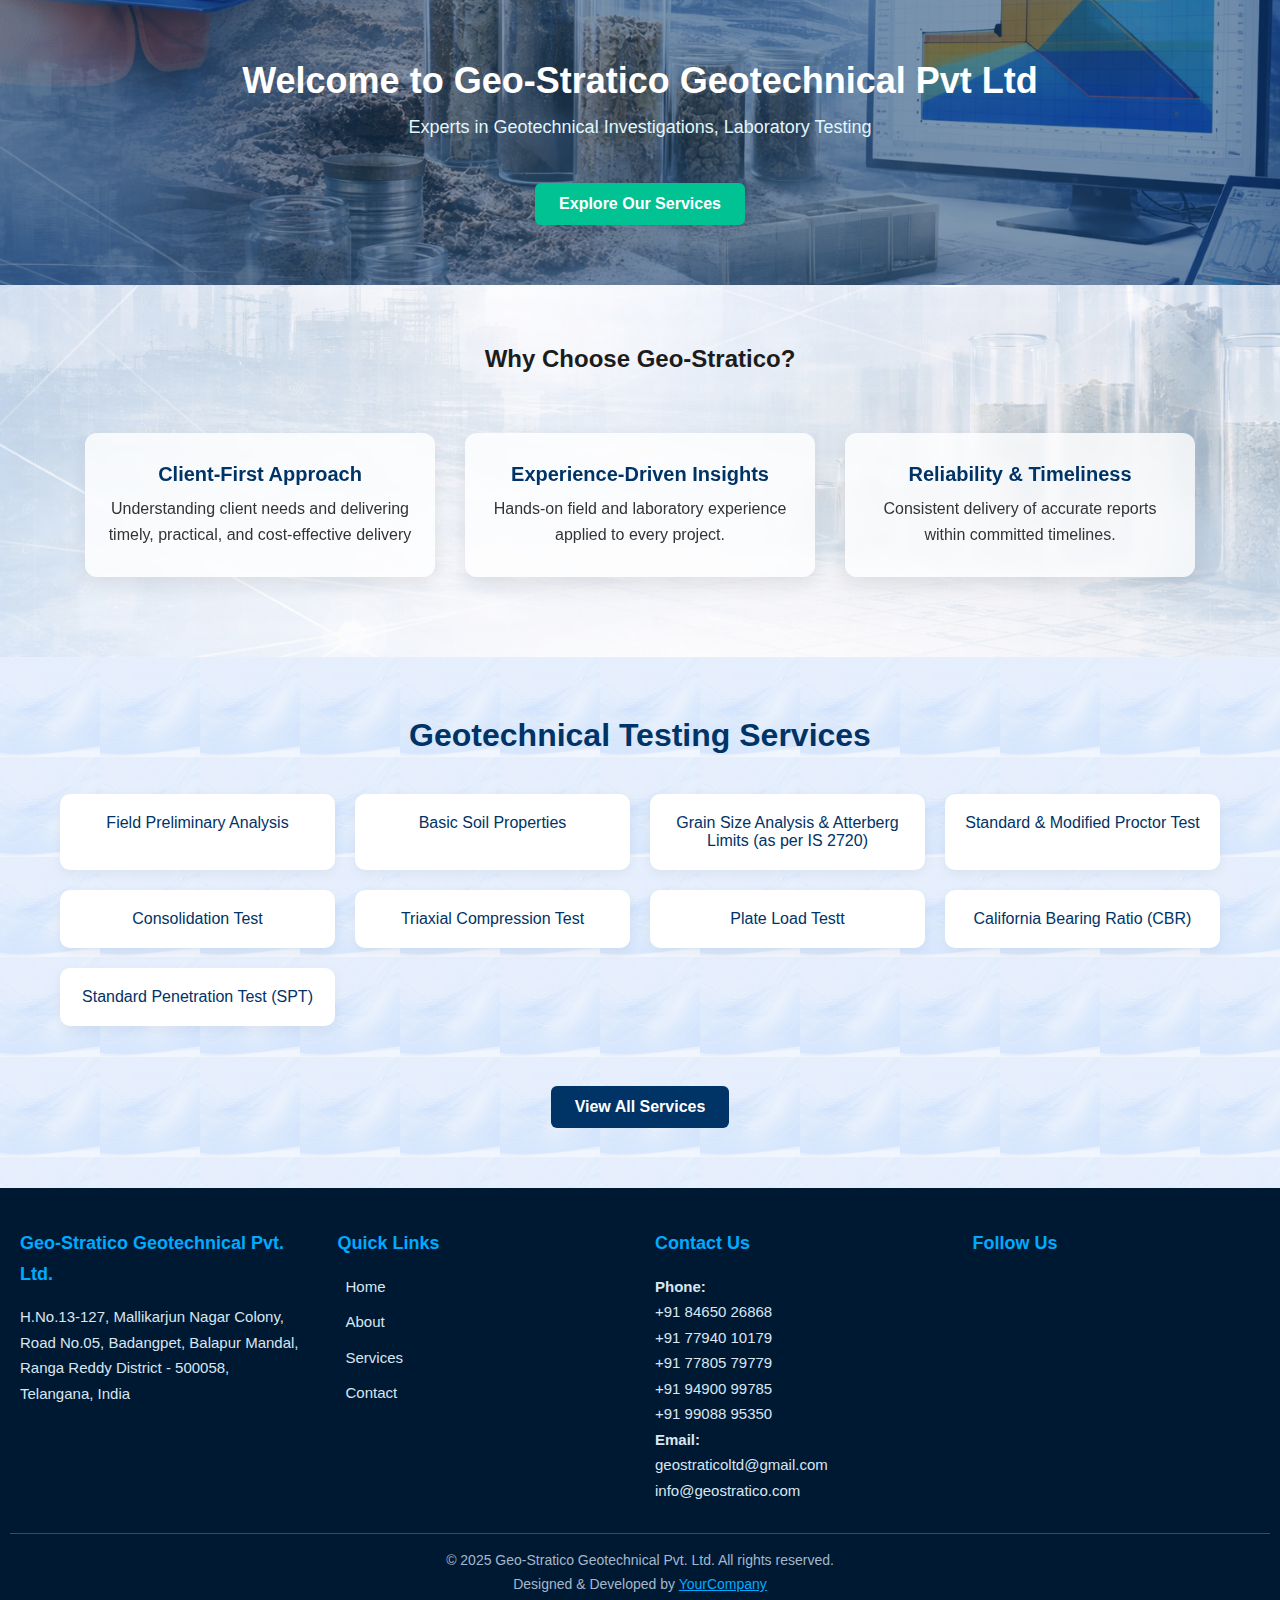
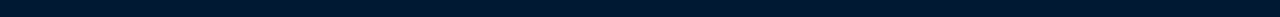
<file: geotech_website/HTML/index.html>
<!DOCTYPE html>
<html lang="en">
<head>
  <meta charset="UTF-8">
  <title>Geo-Stratico Geotechnical Pvt Ltd | Home</title>
  <meta name="viewport" content="width=device-width, initial-scale=1.0">

  <!-- Base layout -->
  <link rel="stylesheet" href="../CSS/style.css">

  <!-- Component-specific -->
  <link rel="stylesheet" href="../CSS/header.css">
  <link rel="stylesheet" href="../CSS/footer.css">

  <!-- Page-specific -->
  <link rel="stylesheet" href="../CSS/index.css">

  <script defer src="../JS/include.js"></script>
</head>


<body>

  <!-- Header Inject -->
  <div id="include-header"></div>

  <!-- Hero Section -->

  <section class="hero">
    <div class="container"></div>
      <h2>Welcome to Geo-Stratico Geotechnical Pvt Ltd</h2>
      <p>Experts in Geotechnical Investigations, Laboratory Testing </p>
      <a href="services.html" class="btn">Explore Our Services</a>
  </div>
  </section>


  <!-- Why Choose Us -->
  <section class="why-us">
    <div class="container">
      <h2>Why Choose Geo-Stratico?</h2>
      <div class="features">
        <div class="feature">
          <h3>Client-First Approach</h3>
          <p>Understanding client needs and delivering timely, practical, and cost-effective delivery</p>
        </div>
        <div class="feature">
          <h3>Experience-Driven Insights</h3>
          <p>Hands-on field and laboratory experience applied to every project.</p>
        </div>
        <div class="feature">
          <h3>Reliability & Timeliness</h3>
          <p>Consistent delivery of accurate reports within committed timelines.</p>
        </div>
      </div>
    </div>
  </section>
    <!-- Services Summary with Curved Background -->
    <section class="wave-section">
      <section class="testing-services">
        <div class="container">
          <h2>Geotechnical Testing Services</h2>
          <div class="services-list">
            <div class="service">Field Preliminary Analysis</div>
            <div class="service">Basic Soil Properties</div>
            <div class="service">Grain Size Analysis & Atterberg Limits (as per IS 2720)</div>
            <div class="service">Standard & Modified Proctor Test</div>
            <div class="service">Consolidation Test</div>
            <div class="service">Triaxial Compression Test</div>
            <div class="service">Plate Load Testt</div>
            <div class="service">California Bearing Ratio (CBR)</div>
            <div class="service">Standard Penetration Test (SPT)</div>
          </div>
          <a href="services.html" class="btn service-btn">View All Services</a>
        </div>
      </section>
    </section>


  <!-- Footer Inject -->
  <div id="include-footer"></div>

</body>
</html>
</file>
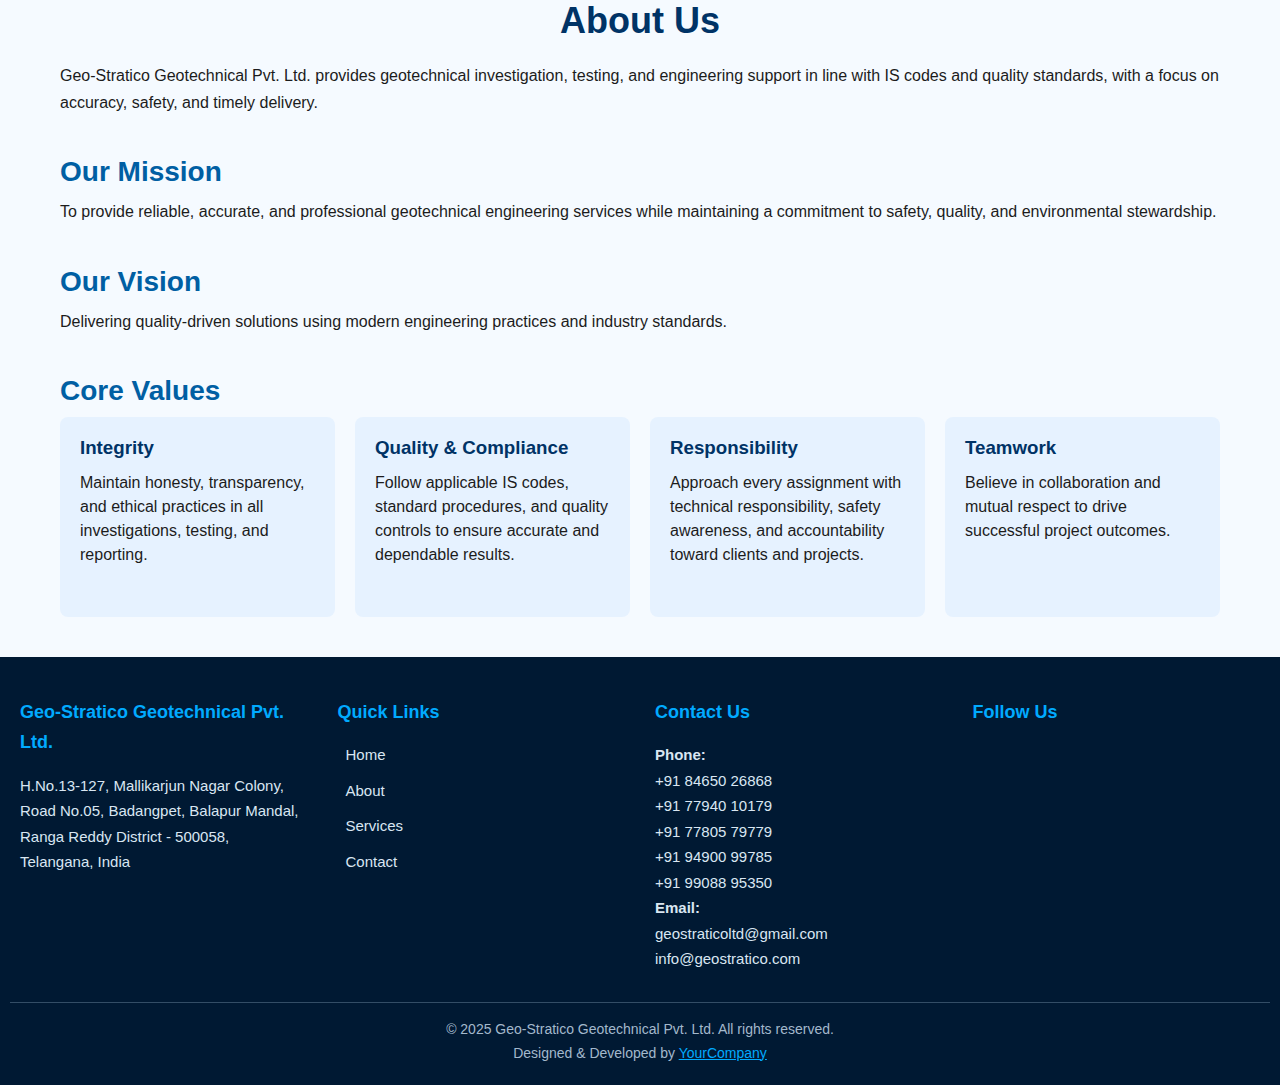
<file: geotech_website/HTML/about.html>
<!DOCTYPE html>
<html lang="en">
<head>
  <meta charset="UTF-8">
  <title>Geo-Stratico Geotechnical Pvt Ltd</title>
  <meta name="viewport" content="width=device-width, initial-scale=1.0">

  <!-- Base layout -->
  <link rel="stylesheet" href="../CSS/style.css">

  <!-- Component-specific -->
  <link rel="stylesheet" href="../CSS/header.css">
  <link rel="stylesheet" href="../CSS/footer.css">

  <!-- Page-specific -->
  <link rel="stylesheet" href="../CSS/about.css" />

  <script defer src="../JS/include.js"></script>
</head>

<body>

  <!-- Header Inject -->
  <div id="include-header"></div>

  <!-- Main Content -->
  <div class="container">

    <section class="section">
      <h1>About Us</h1>
      <p>
        Geo-Stratico Geotechnical Pvt. Ltd. provides geotechnical investigation, testing, 
        and engineering support in line with IS codes and quality standards, with a 
        focus on accuracy, safety, and timely delivery.
      </p>
    </section>

    <section class="section">
      <h2>Our Mission</h2>
      <p>
        To provide reliable, accurate, and professional geotechnical engineering services while maintaining a commitment to safety, quality, and environmental stewardship.
      </p>
    </section>

    <section class="section">
      <h2>Our Vision</h2>
      <p>
        Delivering quality-driven solutions using modern engineering practices and industry standards.
      </p>
    </section>

    <section class="section">
      <h2>Core Values</h2>
      <div class="values-grid">
        <div class="value-box">
          <h3>Integrity</h3>
          <p>Maintain honesty, transparency, and ethical practices in all investigations, testing, and reporting.</p>
        </div>
        <div class="value-box">
          <h3>Quality & Compliance</h3>
          <p>Follow applicable IS codes, standard procedures, and quality controls to ensure 
            accurate and dependable results.</p>
        </div>
        <div class="value-box">
          <h3>Responsibility</h3>
          <p>Approach every assignment with technical responsibility, 
          safety awareness, and accountability toward clients and projects.</p>
        </div>
        <div class="value-box">
          <h3>Teamwork</h3>
          <p>Believe in collaboration and mutual respect to drive successful project outcomes.</p>
        </div>
      </div>
    </section>

  </div>

 <!-- Footer Inject -->
  <div id="include-footer"></div>

</body>
</html>
</file>
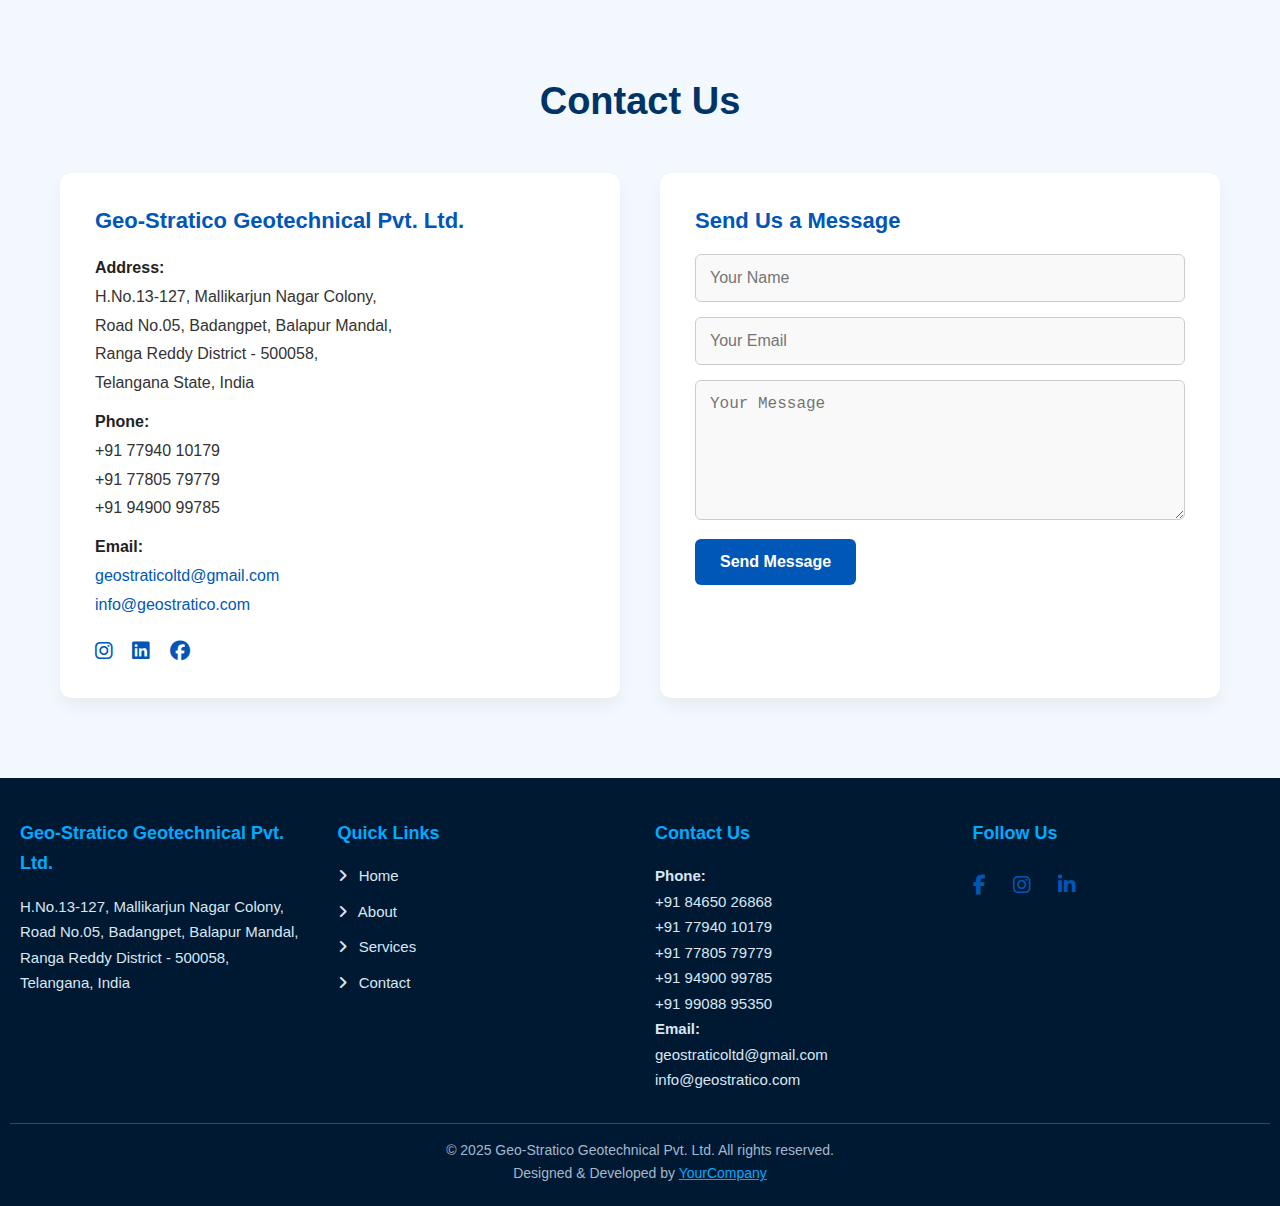
<file: geotech_website/HTML/contact.html>
<!DOCTYPE html>
<html lang="en">

<head>
  <meta charset="UTF-8">
  <title>Geo-Stratico Geotechnical Pvt Ltd</title>
  <meta name="viewport" content="width=device-width, initial-scale=1.0">
  
  <!-- Base layout -->
  <link rel="stylesheet" href="../CSS/style.css">

  <!-- Component-specific -->
  <link rel="stylesheet" href="../CSS/header.css">
  <link rel="stylesheet" href="../CSS/footer.css">

  <!-- Page-specific -->
  <link rel="stylesheet" href="../CSS/contact.css">

  <script defer src="../JS/include.js"></script>

  <link rel="stylesheet" href="https://cdnjs.cloudflare.com/ajax/libs/font-awesome/6.5.0/css/all.min.css">
</head>

<script>
  document.addEventListener('DOMContentLoaded', function () {
    const form = document.getElementById('contactForm');
    const popup = document.getElementById('successPopup');

    if (!form || !popup) return;

    form.addEventListener('submit', function (e) {
      e.preventDefault();

      popup.style.display = 'block';

      setTimeout(() => {
        popup.style.display = 'none';
      }, 3000);

      form.reset();
    });
  });
</script>

<body>

  <!-- Load common header -->
  <div id="include-header"></div>

  <!-- Contact Section -->
  <section class="contact-section">
    <div class="container">
      <h2>Contact Us</h2>
      <div class="contact-grid">

        <!-- Left: Contact Info -->
        <div class="contact-info">
          <h3 style="color: #0057b8;">Geo-Stratico Geotechnical Pvt. Ltd.</h3>
          <p><strong>Address:</strong><br>
            H.No.13-127, Mallikarjun Nagar Colony,<br>
            Road No.05, Badangpet, Balapur Mandal,<br>
            Ranga Reddy District - 500058,<br>
            Telangana State, India
          </p>
          <p><strong>Phone:</strong><br>
            +91 77940 10179<br>
            +91 77805 79779<br>
            +91 94900 99785
          </p>
          <p><strong>Email:</strong><br>
            <a href="mailto:geostraticoltd@gmail.com">geostraticoltd@gmail.com</a><br>
            <a href="mailto:info@geostratico.com">info@geostratico.com</a>
          </p>

          <!-- Social Icons -->
          <div class="social-icons">
            <a href="https://www.instagram.com" target="_blank"><i class="fab fa-instagram"></i></a>
            <a href="https://www.linkedin.com" target="_blank"><i class="fab fa-linkedin"></i></a>
            <a href="https://www.facebook.com" target="_blank"><i class="fab fa-facebook"></i></a>
          </div>
        </div>

        <!-- Right: Contact Form -->
        <div class="contact-form">
          <h3>Send Us a Message</h3>
          <form id="contactForm" action="#" method="post">
            <input type="text" name="name" placeholder="Your Name" required>
            <input type="email" name="email" placeholder="Your Email" required>
            <textarea name="message" placeholder="Your Message" required></textarea>
            <button type="submit">Send Message</button>
          </form>
          <div class="popup success-popup" id="successPopup">
            <p>✅ Message sent successfully!</p>
          </div>
        </div>

      </div>
    </div>
  </section>

  <!-- Load common footer -->
  <div id="include-footer"></div>

<div class="popup" id="successPopup">
  ✅ Message sent successfully!
</div>

</body>
</html>
</file>
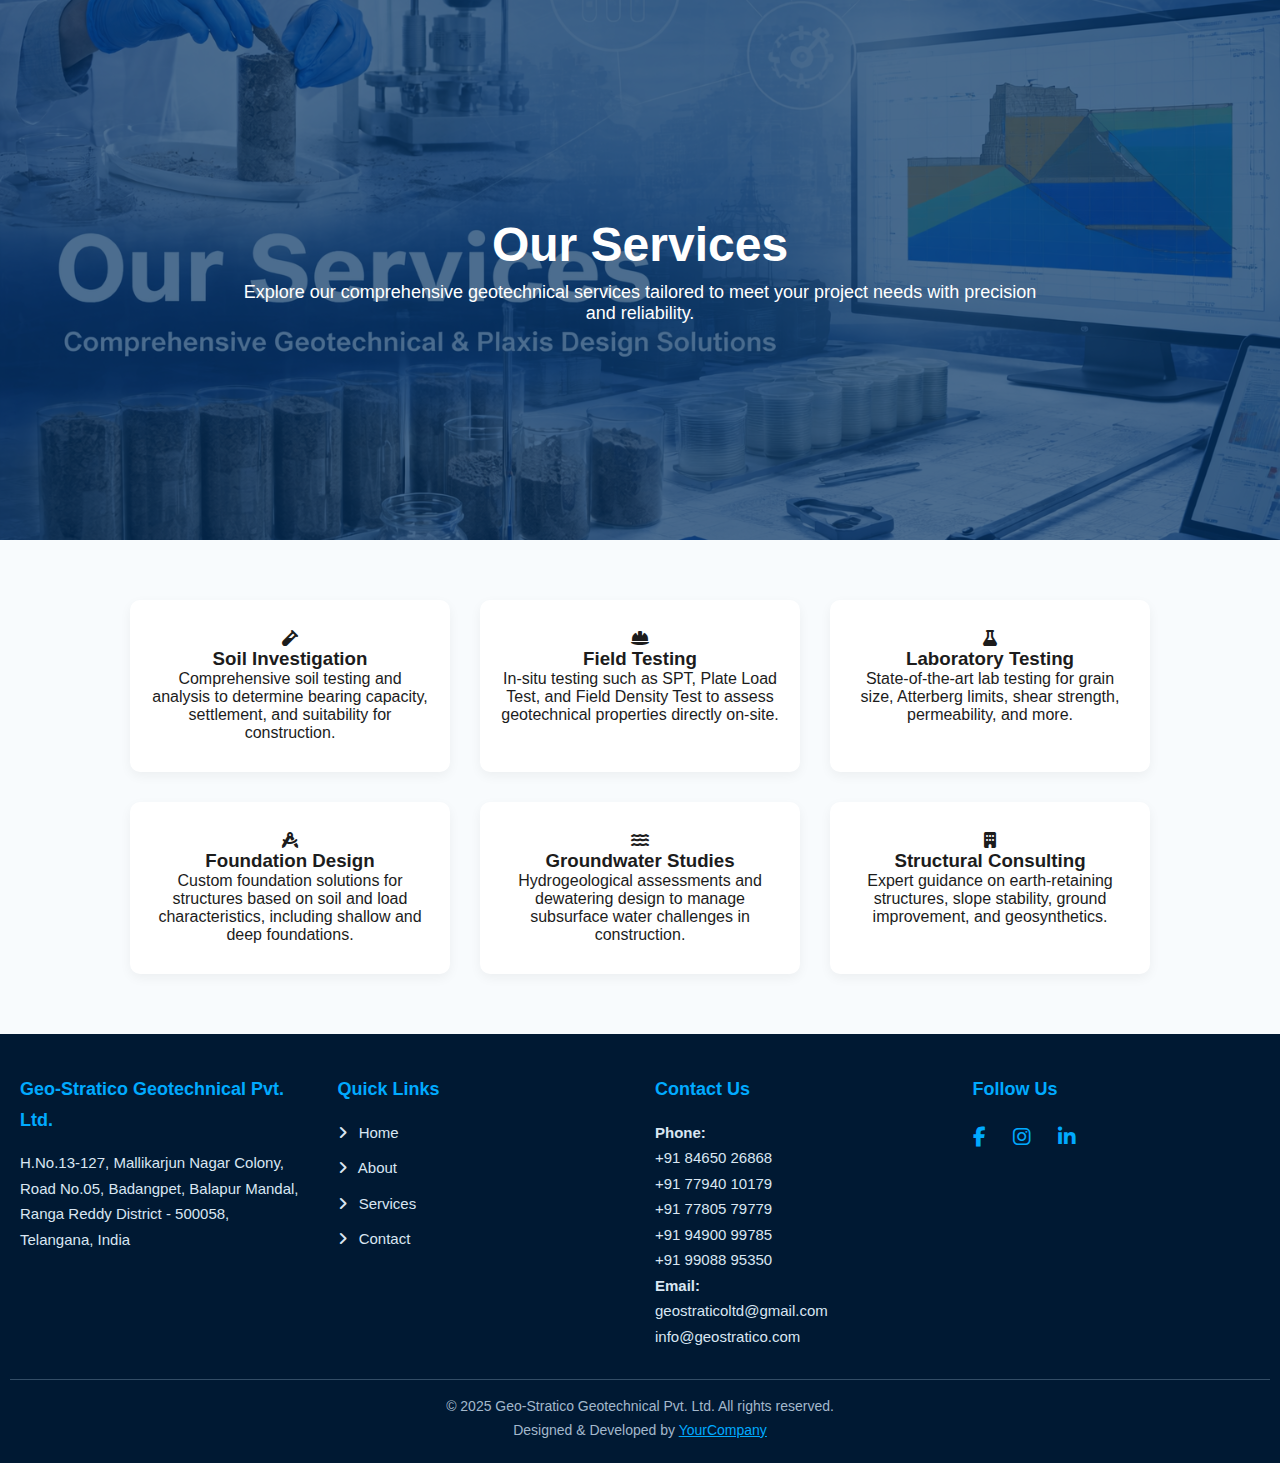
<file: geotech_website/HTML/services.html>
<!DOCTYPE html>
<html lang="en">

<head>
  <meta charset="UTF-8">
  <title>Geo-Stratico Geotechnical Pvt Ltd</title>
  <meta name="viewport" content="width=device-width, initial-scale=1.0">

  <!-- Base layout -->
  <link rel="stylesheet" href="../CSS/style.css">

  <!-- Component-specific -->
  <link rel="stylesheet" href="../CSS/header.css">
  <link rel="stylesheet" href="../CSS/footer.css">

  <!-- Page-specific -->
  <link rel="stylesheet" href="../CSS/services.css">

  <link rel="stylesheet" href="https://cdnjs.cloudflare.com/ajax/libs/font-awesome/6.5.0/css/all.min.css">
  <script defer src="../JS/include.js"></script>
</head>


<body>

  <!-- Include Header -->
  <div id="include-header"></div>

  <!-- Hero Section -->
  <section class="services-hero">
    <div class="overlay">
      <div class="hero-content">
        <h1>Our Services</h1>
        <p>Explore our comprehensive geotechnical services tailored to meet your project needs with precision and reliability.</p>
      </div>
    </div>
  </section>

  <!-- Services Section -->
  <section class="services-section">
    <div class="container">
      <div class="services-grid">
        <div class="service-card">
          <i class="fas fa-vial"></i>
          <h3>Soil Investigation</h3>
          <p>Comprehensive soil testing and analysis to determine bearing capacity, settlement, and suitability for construction.</p>
        </div>
        <div class="service-card">
          <i class="fas fa-hard-hat"></i>
          <h3>Field Testing</h3>
          <p>In-situ testing such as SPT, Plate Load Test, and Field Density Test to assess geotechnical properties directly on-site.</p>
        </div>
        <div class="service-card">
          <i class="fas fa-flask"></i>
          <h3>Laboratory Testing</h3>
          <p>State-of-the-art lab testing for grain size, Atterberg limits, shear strength, permeability, and more.</p>
        </div>
        <div class="service-card">
          <i class="fas fa-drafting-compass"></i>
          <h3>Foundation Design</h3>
          <p>Custom foundation solutions for structures based on soil and load characteristics, including shallow and deep foundations.</p>
        </div>
        <div class="service-card">
          <i class="fas fa-water"></i>
          <h3>Groundwater Studies</h3>
          <p>Hydrogeological assessments and dewatering design to manage subsurface water challenges in construction.</p>
        </div>
        <div class="service-card">
          <i class="fas fa-building"></i>
          <h3>Structural Consulting</h3>
          <p>Expert guidance on earth-retaining structures, slope stability, ground improvement, and geosynthetics.</p>
        </div>
      </div>
    </div>
  </section>

  <!-- Include Footer -->
  <div id="include-footer"></div>

</body>
</html>
</file>
<file: geotech_website/CSS/footer.css>
/* =====================
   Common Footer Styles
   ===================== */

.site-footer {
  background-color: #001933;
  color: #d9e6f2;
  padding: 40px 10px 20px; /* reduced left-right padding */
  font-family: 'Segoe UI', sans-serif;
  font-size: 15px;
  line-height: 1.7;
}

.container {
  width: 100%;
  max-width: 1200px;
  margin: 0 auto;
  padding: 0 20px;
}


.footer-container {
  display: flex;
  flex-wrap: wrap;
  justify-content: space-between;
  gap: 30px;
  max-width: 1280px; /* you can increase this if needed */
  margin: 0 auto;
  padding: 0 10px; /* decreased horizontal space */
}

.footer-section {
  flex: 1 1 220px;
  min-width: 200px;
}

.footer-section h3,
.footer-section h4 {
  color: #00aaff;
  margin-bottom: 15px;
  font-size: 18px;
}

.footer-section ul {
  list-style: none;
  padding: 0;
  margin: 0;
}

.footer-section ul li {
  margin-bottom: 10px;
}

.footer-section a {
  color: #d9e6f2;
  text-decoration: none;
  transition: all 0.3s ease;
}

.footer-section a:hover {
  color: #00aaff;
  text-decoration: underline;
}

.footer-section i {
  margin-right: 8px;
}

/* Social Media Icons */
.social-icons a {
  font-size: 20px;
  margin-right: 15px;
  color: #00aaff;
}

.social-icons a:hover {
  color: #ffffff;
}

/* Bottom Footer */
.footer-bottom {
  text-align: center;
  margin-top: 30px;
  font-size: 14px;
  color: #a3b8cc;
}

.footer-bottom hr {
  border: 0;
  border-top: 1px solid #334d66;
  margin: 30px 0 15px;
}

.footer-bottom a {
  color: #00aaff;
}

.footer-bottom a:hover {
  text-decoration: underline;
}

/* Responsive Footer */
@media (max-width: 768px) {
  .footer-container {
    flex-direction: column;
    text-align: center;
    padding: 0 15px;
  }

  .footer-section {
    margin-bottom: 30px;
  }

  .footer-section ul li {
    margin-bottom: 8px;
  }
}
</file>
<file: geotech_website/CSS/about.css>
.container {
  width: 100%;
  max-width: 1200px;
  margin: 0 auto;
  padding: 0 20px;
}


.container h1 {
  font-size: 36px;
  margin-bottom: 20px;
  color: #003366;
  text-align: center;
}

.section {
  margin-bottom: 40px;
}

.section h2 {
  color: #005fa3;
  font-size: 28px;
  margin-bottom: 10px;
}

.section p {
  line-height: 1.7;
  font-size: 16px;
}


/* Core Values */
.values-grid {
  display: flex;
  flex-wrap: wrap;
  gap: 20px;
  align-items: stretch; /* ✅ KEY LINE */
}

.value-box {
  flex: 1 1 250px;
  background: #e6f2ff;
  padding: 20px;
  border-radius: 8px;
  display: flex;              /* ✅ */
  flex-direction: column;     /* ✅ */
}

.value-box h3 {
  margin-top: 0;
  margin-bottom: 12px;
  color: #003366;
}

.value-box p {
  margin: 0;
  line-height: 1.5;
}

.value-box {
  min-height: 200px;
}
</file>
<file: geotech_website/CSS/services.css>
/* Hero Banner */
.services-hero {
  background-image: url('../images/services_background_image.png'); /* Replace with your image */
  background-size: cover;
  background-position: center;
  height: 60vh;
  position: relative;
  display: flex;
  align-items: center;
  justify-content: center;
}

.services-hero .overlay {
  background: rgba(0, 47, 95, 0.7);
  width: 100%;
  height: 100%;
  display: flex;
  align-items: center;
  justify-content: center;
}

.hero-content {
  text-align: center;
  color: #fff;
  padding: 20px;
}

.hero-content h1 {
  font-size: 48px;
  margin-bottom: 10px;
}

.hero-content p {
  font-size: 18px;
  max-width: 800px;
  margin: 0 auto;
}

/* Services Section */
.services-section {
  padding: 60px 20px;
  background-color: #f8fbfd;
}

.container {
  max-width: 1200px;
  margin: auto;
}

.services-grid {
  display: flex;
  flex-wrap: wrap;
  gap: 30px;
  justify-content: center;
}
.service-card {
  position: relative;
  background-color: #fff;
  border-radius: 10px;
  padding: 30px 20px;
  text-align: center;
  box-shadow: 0 4px 12px rgba(0, 0, 0, 0.05);
  max-width: 320px;
  overflow: hidden;
  transition: transform 0.3s ease, box-shadow 0.3s ease;
}

.service-card:hover {
  transform: translateY(-10px);
  box-shadow: 0 8px 20px rgba(0, 0, 0, 0.15);
}

.card-hover-content {
  opacity: 0;
  max-height: 0;
  overflow: hidden;
  transition: opacity 0.4s ease, max-height 0.4s ease;
  margin-top: 10px;
  font-size: 14px;
  color: #666;
}

.service-card:hover .card-hover-content {
  opacity: 1;
  max-height: 200px;
}

/* Responsive */
@media (max-width: 768px) {
  .hero-content h1 {
    font-size: 32px;
  }

  .service-card {
    max-width: 100%;
  }
}
</file>
<file: geotech_website/CSS/style.css>
/* ========== RESET + BASE ========== */
* {
  margin: 0;
  padding: 0;
  box-sizing: border-box;
}

html, body {
  width: 100%;
  overflow-x: hidden;
  font-family: 'Segoe UI', sans-serif;
  background: #f5faff;
  color: #1c1c1c;
}

/* Container utility class */
.container {
  width: 100%;
  max-width: 1200px;
  margin: 0 auto;
  padding: 0 20px;
}

/* Images auto scale */
img {
  max-width: 100%;
  height: auto;
  display: block;
}

.btn {
  display: inline-block;
  margin-top: 20px;
  padding: 10px 25px;
  background: #2f4f4f;
  color: #fff;
  text-decoration: none;
  border-radius: 4px;
}


@media (max-width: 768px) {
  .container {
    padding: 0 15px;
  }

  .navbar,
  .nav-menu,
  .footer-container,
  .contact-grid,
  .values-grid {
    flex-direction: column;
    align-items: center;
    text-align: center;
  }

  .nav-left,
  .nav-left li,
  .nav-left a,
  .footer-section,
  .contact-form,
  .contact-info {
    width: 100%;
    max-width: 95%;
  }

  .section h1, .section h2 {
    font-size: 24px;
  }

  .value-box {
    width: 100%;
    margin-bottom: 20px;
  }
}
</file>
<file: geotech_website/CSS/header.css>
/* RESET + BASE */
* {
  margin: 0;
  padding: 0;
  box-sizing: border-box;
}

html, body {
  width: auto;
  overflow-x: hidden;
  font-family: 'Segoe UI', sans-serif;
  background: #f5faff;
  color: #1c1c1c;
}

.container {
  width: 100%;
  max-width: 1200px;
  margin: 0 auto;
  padding: 0 20px;
}



.main-header {
  background-color: #0072ce;
  position: sticky;
  top: 0;
  z-index: 1000;
}
.navbar {
  display: flex;
  justify-content: center;
  align-items: center;
}
.nav-menu {
  list-style: none;
  display: flex;
  flex-wrap: nowrap;
  padding: 0;
  margin: 0;
}
.nav-menu li {
  position: relative;
}
.nav-menu > li > a {
  color: #fff;
  text-decoration: none;
  font-weight: bold;
  padding: 15px 18px;
  display: inline-block;
  white-space: nowrap;
}
.nav-menu > li > a:hover {
  background-color: #005fa3;
  border-radius: 4px;
}

/* DROPDOWN */
.dropdown-menu {
  display: none;
  position: absolute;
  background-color: #0072ce;
  top: 100%;
  left: 0;
  min-width: 220px;
  box-shadow: 0 4px 8px rgba(0,0,0,0.15);
  z-index: 1001;
}
.dropdown:hover .dropdown-menu {
  display: block;
}
.dropdown-menu li {
  border-bottom: 1px solid rgba(255,255,255,0.1);
}
.dropdown-menu li a {
  padding: 12px 16px;
  display: block;
  color: #fff;
  text-decoration: none;
}
.dropdown-menu li a:hover {
  background-color: #005fa3;
}
.arrow {
  font-size: 10px;
  margin-left: 5px;
}
</file>
<file: geotech_website/CSS/index.css>
/* RESET + BASE */
* {
  margin: 0;
  padding: 0;
  box-sizing: border-box;
}

html, body {
  width: 100%;
  overflow-x: hidden;
  font-family: 'Segoe UI', sans-serif;
  background: #f5faff;
  color: #1c1c1c;
}

.container {
  width: 100%;
  max-width: 1200px;
  margin: 0 auto;
  padding: 0 20px;
}

.hero {
  background: #e6f2ff;
  text-align: center;
  padding: 60px 20px;
  background-image: url('../images/home_page_header_image.png'); /* Your image */
  background-size: cover;
  background-position: center;
  position: relative;
  color: #ffffff; /* White text for contrast */
}

.hero::before {
  content: '';
  position: absolute;
  top: 0; left: 0;
  width: 100%; height: 100%;
  background: rgba(0, 47, 95, 0.5); /* Dark navy blue overlay */
  z-index: 1;
}

.hero > * {
  position: relative;
  z-index: 2;
}

.hero h2 {
  font-size: 36px;
  margin-bottom: 15px;
  font-weight: bold;
  color: #ffffff;
}

.hero p {
  font-size: 18px;
  margin-bottom: 25px;
  color: #e0f7ff;
}

.hero a {
  background-color: #00c292;
  color: white;
  padding: 12px 24px;
  border-radius: 6px;
  text-decoration: none;
  font-weight: 600;
  transition: background-color 0.3s ease;
  position: center;
}

.hero a:hover {
  background-color: #009973;
}



.why-us {
  background-image: url('../images/why_us_image.png'); /* Update path as needed */
  background-size: cover;
  background-position: center;
  background-repeat: no-repeat;
  padding: 60px 0;
  text-align: center;
}


.why-us::before {
  content: '';
  position: absolute;
  top: 0; left: 0;
  width: 100%; height: 100%;
  /* background: rgba(255, 255, 255, 0.8); light overlay */
  z-index: 1;
}
.why-us > * {
  position: relative;
  z-index: 2;
}
.features {
  display: flex;
  flex-wrap: wrap;
  justify-content: center;
  gap: 30px;
  margin-top: 40px;
  padding: 20px;
}

.feature {
  flex: 1 1 300px;
  background: rgba(255, 255, 255, 0.8);
  border-radius: 12px;
  padding: 30px 20px;
  box-shadow: 0 8px 20px rgba(0, 0, 0, 0.08);
  backdrop-filter: blur(4px);
  transition: transform 0.3s ease, box-shadow 0.3s ease;
  text-align: center;
  max-width: 350px;
}

.feature:hover {
  transform: translateY(-5px);
  box-shadow: 0 12px 24px rgba(0, 0, 0, 0.15);
}

.feature h3 {
  font-size: 20px;
  font-weight: 700;
  margin-bottom: 10px;
  color: #003366;
}

.feature p {
  font-size: 16px;
  color: #333;
  line-height: 1.6;
}

/* Wave Section Background */
/* .wave-section {
  background: #e6f6ff;
  position: relative;
  padding: 60px 20px;
  clip-path: ellipse(120% 100% at 50% 0%);
  z-index: 1;
} */


.wave-section {
  background-color: #e6f6ff;
  background-image:
    radial-gradient(circle at 10% 20%, rgba(173, 216, 230, 0.3) 2px, transparent 0),
    radial-gradient(circle at 90% 80%, rgba(173, 216, 230, 0.2) 1.5px, transparent 0),
    radial-gradient(circle at 50% 50%, rgba(173, 216, 230, 0.1) 3px, transparent 0);
  
  background-image: url('../images/services_image_home.png'); /* Update path as needed */  
  background-size: 100px 100px;
  background-repeat: repeat;
  padding: 60px 20px;
  position: relative;
}


/* Service Section Container */
.testing-services .container {
  max-width: 1200px;
  margin: 0 auto;
  text-align: center;
}

.testing-services h2 {
  font-size: 32px;
  margin-bottom: 40px;
  color: #003366;
}

/* Grid for Services */
.services-list {
  display: grid;
  grid-template-columns: repeat(auto-fit, minmax(240px, 1fr));
  gap: 20px;
  margin-bottom: 40px;
}

.service {
  background-color: #ffffff;
  padding: 20px;
  border-radius: 10px;
  box-shadow: 0 4px 12px rgba(0,0,0,0.05);
  transition: transform 0.3s;
  font-weight: 500;
  color: #003366;
}

.service:hover {
  transform: translateY(-5px);
}

/* View All Button */
.btn.service-btn {
  background-color: #003366;
  color: #fff;
  padding: 12px 24px;
  border-radius: 6px;
  text-decoration: none;
  font-weight: bold;
  transition: background-color 0.3s ease;
}

.btn.service-btn:hover {
  background-color: #005b99;
}

@keyframes gradientShift {
  0% { background-position: 0% 50%; }
  100% { background-position: 100% 50%; }
}
.hero-section {
  background: linear-gradient(270deg, #d9f0ff, #f0fff5);
  background-size: 400% 400%;
  animation: gradientShift 10s ease infinite;
}
</file>
<file: geotech_website/CSS/contact.css>
/* RESET + BASE */
* {
  margin: 0;
  padding: 0;
  box-sizing: border-box;
}

html, body {
  width: 100%;
  overflow-x: hidden;
  font-family: 'Segoe UI', sans-serif;
  background: #f5faff;
  color: #1c1c1c;
}

.container {
  width: 100%;
  max-width: 1200px;
  margin: 0 auto;
  padding: 0 20px;
}


/* Contact Section */
.contact-section {
  background: #f2f8fd;
  padding: 80px 20px;
}
.contact-section h2 {
  text-align: center;
  font-size: 38px;
  margin-bottom: 50px;
  color: #003366;
}
.contact-grid {
  display: flex;
  flex-wrap: wrap;
  gap: 40px;
  justify-content: center;
  max-width: 1200px;
  margin: auto;
}
.contact-form,
.contact-info {
  flex: 1;
  min-width: 320px;
  background: #fff;
  padding: 35px;
  border-radius: 12px;
  box-shadow: 0 8px 16px rgba(0, 0, 0, 0.05);
}
.contact-form h3,
.contact-info h3 {
  color: #0057b8;
  margin-bottom: 20px;
  font-size: 22px;
}
.contact-form input,
.contact-form textarea {
  width: 100%;
  padding: 14px;
  margin-bottom: 15px;
  border: 1px solid #ccc;
  border-radius: 6px;
  font-size: 16px;
  background: #f9f9f9;
}
.contact-form textarea {
  min-height: 140px;
  resize: vertical;
}
.contact-form button {
  padding: 14px 25px;
  background: #0057b8;
  color: #fff;
  border: none;
  border-radius: 6px;
  font-size: 16px;
  font-weight: bold;
  cursor: pointer;
  transition: background 0.3s;
}
.contact-form button:hover {
  background: #0046a5;
}
.contact-info p {
  font-size: 16px;
  line-height: 1.8;
  color: #333;
  margin-bottom: 10px;
}
.contact-info strong {
  font-weight: 600;
  color: #222;
}
.contact-info a {
  color: #0057b8;
  text-decoration: none;
}
.contact-info a:hover {
  text-decoration: underline;
}

/* Social Icons */
.social-icons {
  margin-top: 20px;
}
.social-icons a {
  font-size: 20px;
  margin-right: 15px;
  color: #0057b8;
  transition: color 0.3s;
}
.social-icons a:hover {
  color: #003366;
}

/* Popup */
.popup {
  display: none;
  position: fixed;
  top: 20px;
  right: 20px;
  background: #d4edda;
  color: #155724;
  padding: 15px 20px;
  border: 1px solid #c3e6cb;
  border-radius: 6px;
  box-shadow: 0 4px 10px rgba(0, 0, 0, 0.1);
  z-index: 9999;
  font-weight: bold;
  animation: slideDown 0.3s ease;
}
@keyframes slideDown {
  from {
    opacity: 0;
    transform: translateY(-10px);
  }
  to {
    opacity: 1;
    transform: translateY(0);
  }
}

/* Responsive */
@media (max-width: 768px) {
  .contact-grid {
    flex-direction: column;
    padding: 0 15px;
  }
}
</file>
